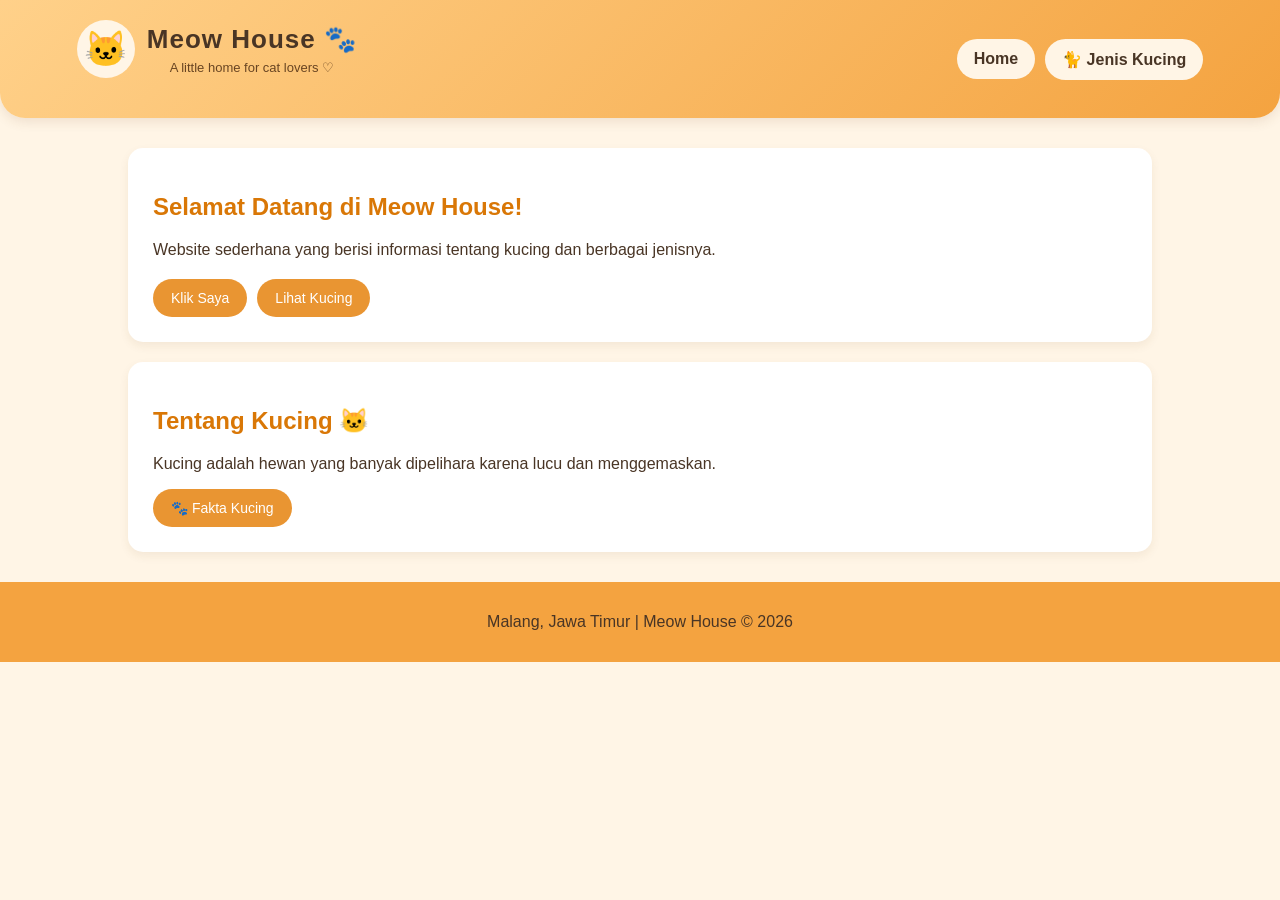
<file: index.html>
<!DOCTYPE html>
<html lang="id">
<head>
    <meta charset="UTF-8">
    <title>Meow House</title>
    <link rel="stylesheet" href="style.css">
    <script src="script.js"></script>
</head>

<body>

<header>
    <div class="header-brand">
        <span class="logo-kucing">🐱</span>
        <div>
            <h1>Meow House 🐾</h1>
            <p class="tagline">A little home for cat lovers ♡</p>
        </div>
    </div>

    <nav>
        <a href="index.html">Home</a>
        <a href="cats.html">🐈 Jenis Kucing</a>
    </nav>
</header>



<main>

    <section class="hero">
        <h2>Selamat Datang di Meow House!</h2>

        <p id="teks">
            Website sederhana yang berisi informasi
            tentang kucing dan berbagai jenisnya.
        </p>    

        
        <div class="tombol-container">
            <button onclick="ubahTeks()">Klik Saya</button>
            <a href="cats.html" class="button">Lihat Kucing</a>
        </div>
    </section>

    
    
<section>
    <h2>Tentang Kucing 🐱</h2>

    <p>
        Kucing adalah hewan yang banyak dipelihara
        karena lucu dan menggemaskan.
    </p>

    <button class="button" onclick="tampilkanFakta()">
        🐾 Fakta Kucing
    </button>

    <div id="fakta" class="fakta">
        <p id="isi-fakta">
            Klik tombol untuk mengetahui fakta unik tentang kucing!
        </p>

        <button onclick="muatFakta()">
            ✨ Fakta Lainnya
        </button>
    </div>
</section>


</main>

<footer>
    <p>Malang, Jawa Timur | Meow House © 2026</p>
</footer>

</body>
</html>
</file>
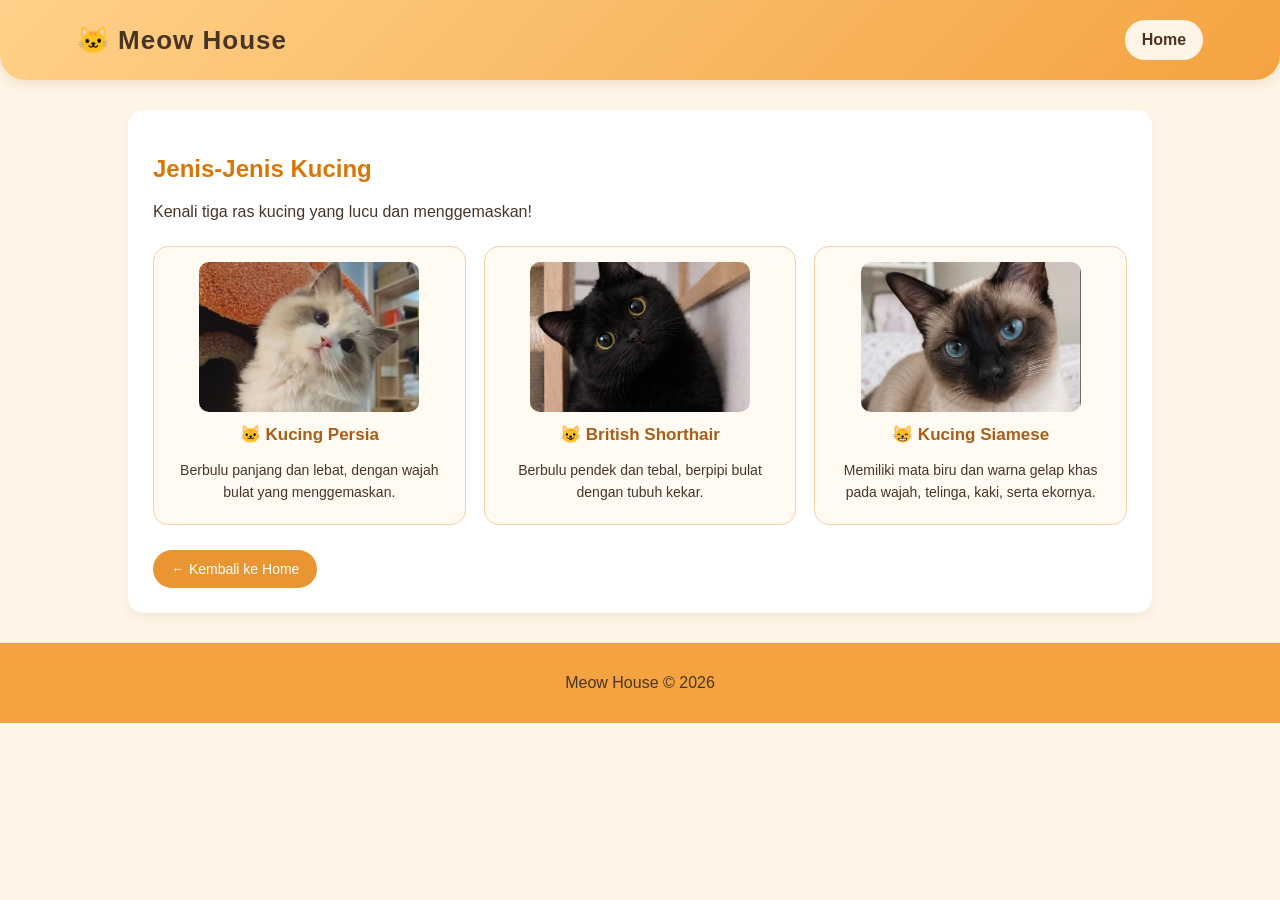
<file: cats.html>
<!DOCTYPE html>
<html lang="id">
<head>
    <meta charset="UTF-8">
    <title>Koleksi Kucing</title>
    <link rel="stylesheet" href="style.css">
    <script src="script.js"></script>
</head>

<body>

<header>
    <h1>🐱 Meow House</h1>

    <nav>
        <a href="index.html">Home</a>
    </nav>
</header>

<main>

    
    
<section>
    <h2>Jenis-Jenis Kucing</h2>
    <p>Kenali tiga ras kucing yang lucu dan menggemaskan!</p>

    <div class="kucing-container">
        <article class="kucing-card">
            <img src="images/persia.jpg" alt="Kucing Persia">
            <h3>🐱 Kucing Persia</h3>
            <p>
                Berbulu panjang dan lebat, dengan wajah bulat
                yang menggemaskan.
            </p>
        </article>

        <article class="kucing-card">
            <img src="images/british-shorthair.jpg"
                 alt="Kucing British Shorthair">
            <h3>😺 British Shorthair</h3>
            <p>
                Berbulu pendek dan tebal, berpipi bulat
                dengan tubuh kekar.
            </p>
        </article>

        <article class="kucing-card">
            <img src="images/siamese.jpg" alt="Kucing Siamese">
            <h3>😸 Kucing Siamese</h3>
            <p>
                Memiliki mata biru dan warna gelap khas
                pada wajah, telinga, kaki, serta ekornya.
            </p>
        </article>
    </div>

    <a href="index.html" class="button">← Kembali ke Home</a>
</section>


</main>

<footer>
    <p>Meow House © 2026</p>
</footer>

</body>
</html>
</file>
<file: style.css>
/* Tampilan dasar website */
body {
    font-family: Arial, sans-serif;
    background-color: #FFF5E6;
    color: #493525;
    margin: 0;
}

/* Bagian header */
header {
    background-color: #F4A340;
    color: #493525;
    padding: 25px;
    text-align: center;
}

header h1 {
    margin: 0 0 15px;
}

/* Navigasi */
nav a {
    color: #493525;
    text-decoration: none;
    margin: 0 10px;
    font-weight: bold;
}

nav a:hover {
    color: white;
}

/* Konten utama */
main {
    width: 80%;
    margin: 30px auto;
}

/* Bagian konten */
section {
    background-color: #FFFFFF;
    padding: 25px;
    margin-bottom: 20px;
    border-radius: 15px;
    box-shadow: 0 4px 10px rgba(120, 75, 30, 0.08);
}

/* Judul */
h2 {
    color: #D97706;
}

h3 {
    color: #A65E18;
}

/* Artikel jenis kucing */
article {
    background-color: #FFFAF2;
    border: 1px solid #F3D2A2;
    padding: 15px;
    margin: 15px 0;
    border-radius: 12px;
}

/* Tombol */
button,
.button {
    display: inline-block;
    background-color: #E99532;
    color: white;
    padding: 11px 18px;
    border: none;
    border-radius: 25px;
    text-decoration: none;
    font-size: 14px;
    font-family: Arial, sans-serif;
    cursor: pointer;
    transition: 0.3s;
}

button:hover,
.button:hover {
    background-color: #C87520;
    transform: translateY(-2px);
}

/* Tombol sejajar */
.tombol-container {
    display: flex;
    align-items: center;
    gap: 10px;
    margin-top: 20px;
}

.tombol-container button,
.tombol-container .button {
    margin: 0;
}

/* Fakta kucing */
.fakta {
    display: none;
    background-color: #FFF0D5;
    color: #80501D;
    padding: 15px;
    border-radius: 10px;
    margin-top: 15px;
}

/* Footer */
footer {
    background-color: #F4A340;
    color: #493525;
    text-align: center;
    padding: 15px;
}

/* Tampilan HP */
@media (max-width: 600px) {
    main {
        width: 90%;
    }

    section {
        padding: 18px;
    }

    .tombol-container {
        flex-wrap: wrap;
    }
}

/* Foto jenis kucing */
article img {
    width: 100%;
    max-width: 220px;
    height: 150px;
    object-fit: contain;
    background-color: #FFF5E6;
    border-radius: 12px;
    display: block;
    margin: 0 auto 15px;
}


/* Kartu kucing */
article {
    background-color: #FFFAF2;
    border: 1px solid #F3D2A2;
    padding: 18px;
    margin: 15px 0;
    border-radius: 15px;
    text-align: center;
}

article h3 {
    margin-top: 0;
}

/* Susunan tiga kartu kucing */
.kucing-container {
    display: grid;
    grid-template-columns: repeat(3, minmax(0, 1fr));
    gap: 18px;
    margin: 25px 0;
}

/* Kartu setiap kucing */
.kucing-card {
    background-color: #FFFAF2;
    border: 1px solid #F3D2A2;
    border-radius: 15px;
    padding: 15px;
    margin: 0;
    text-align: center;
    min-width: 0;
}

/* Foto kucing */
.kucing-card img {
    width: 100%;
    height: 150px;
    object-fit: cover;
    border-radius: 10px;
    display: block;
    margin-bottom: 12px;
}

/* Nama kucing */
.kucing-card h3 {
    font-size: 17px;
    margin: 10px 0;
}

/* Deskripsi kucing */
.kucing-card p {
    font-size: 14px;
    line-height: 1.6;
    margin-bottom: 5px;
}

/* Tampilan layar kecil */
@media (max-width: 700px) {
    .kucing-container {
        grid-template-columns: 1fr;
    }

    .kucing-card {
        max-width: 350px;
        width: 100%;
        box-sizing: border-box;
        justify-self: center;
    }
}

header {
    background: linear-gradient(135deg, #FFD18A, #F4A340);
    color: #493525;
    padding: 25px 20px;
    text-align: center;
    border-radius: 0 0 25px 25px;
    box-shadow: 0 4px 12px rgba(120, 75, 30, 0.12);
}

.header-brand {
    display: flex;
    justify-content: center;
    align-items: center;
    gap: 12px;
    margin-bottom: 20px;
}

.logo-kucing {
    font-size: 42px;
    background-color: #FFF5E6;
    width: 65px;
    height: 65px;
    display: flex;
    align-items: center;
    justify-content: center;
    border-radius: 50%;
}

header h1 {
    margin: 0;
    font-size: 30px;
    letter-spacing: 1px;
}

.tagline {
    margin: 5px 0 0;
    font-size: 14px;
    color: #694522;
}

nav {
    display: flex;
    justify-content: center;
    flex-wrap: wrap;
    gap: 10px;
}

nav a {
    color: #493525;
    background-color: rgba(255, 245, 230, 0.75);
    text-decoration: none;
    padding: 10px 18px;
    margin: 0;
    border-radius: 25px;
    font-weight: bold;
    transition: 0.3s;
}

nav a:hover {
    background-color: #FFFFFF;
    color: #C87520;
    transform: translateY(-2px);
}

@media (max-width: 500px) {
    .header-brand {
        flex-direction: column;
    }

    header h1 {
        font-size: 25px;
    }
}

header {
    background: linear-gradient(135deg, #FFD18A, #F4A340);
    color: #493525;
    padding: 20px 6%;
    display: flex;
    justify-content: space-between;
    align-items: center;
    gap: 20px;
    border-radius: 0 0 25px 25px;
    box-shadow: 0 4px 12px rgba(120, 75, 30, 0.12);
}

.header-brand {
    display: flex;
    align-items: center;
    gap: 12px;
}

.logo-kucing {
    font-size: 35px;
    background-color: #FFF5E6;
    width: 58px;
    height: 58px;
    display: flex;
    align-items: center;
    justify-content: center;
    border-radius: 50%;
    flex-shrink: 0;
}

header h1 {
    margin: 0;
    font-size: 26px;
}

.tagline {
    margin: 5px 0 0;
    font-size: 13px;
    color: #694522;
}

nav {
    display: flex;
    align-items: center;
    justify-content: flex-end;
    flex-wrap: wrap;
    gap: 10px;
}

nav a {
    color: #493525;
    background-color: #FFF5E6;
    text-decoration: none;
    padding: 11px 17px;
    margin: 0;
    border-radius: 25px;
    font-weight: bold;
    transition: 0.3s;
}

nav a:hover {
    background-color: white;
    color: #C87520;
    transform: translateY(-2px);
}

@media (max-width: 600px) {
    header {
        flex-direction: column;
        align-items: flex-start;
        padding: 20px;
    }

    nav {
        justify-content: flex-start;
    }

    header h1 {
        font-size: 22px;
    }
}

.fakta {
    display: none;
    background-color: #FFF0D5;
    color: #80501D;
    padding: 18px;
    border-radius: 12px;
    margin-top: 15px;
    line-height: 1.7;
}

.fakta button {
    margin-top: 10px;
}
</file>
